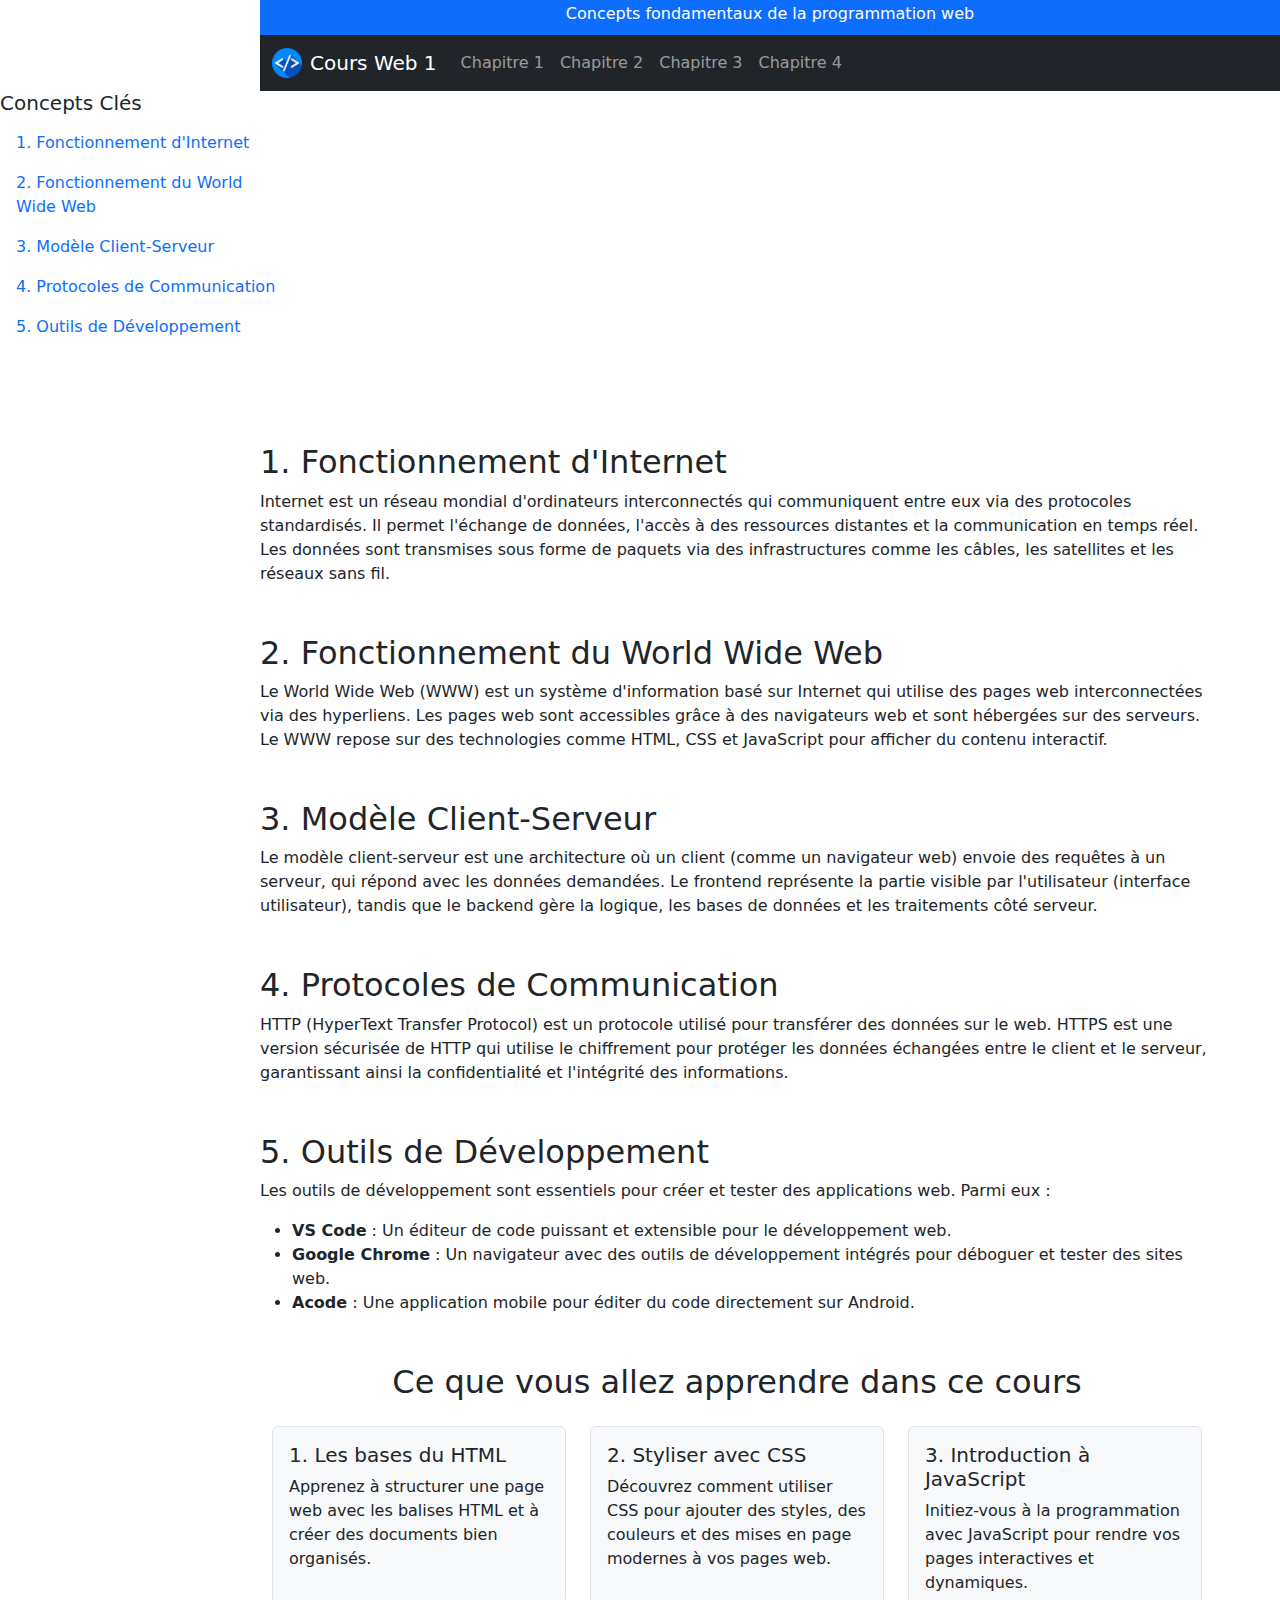
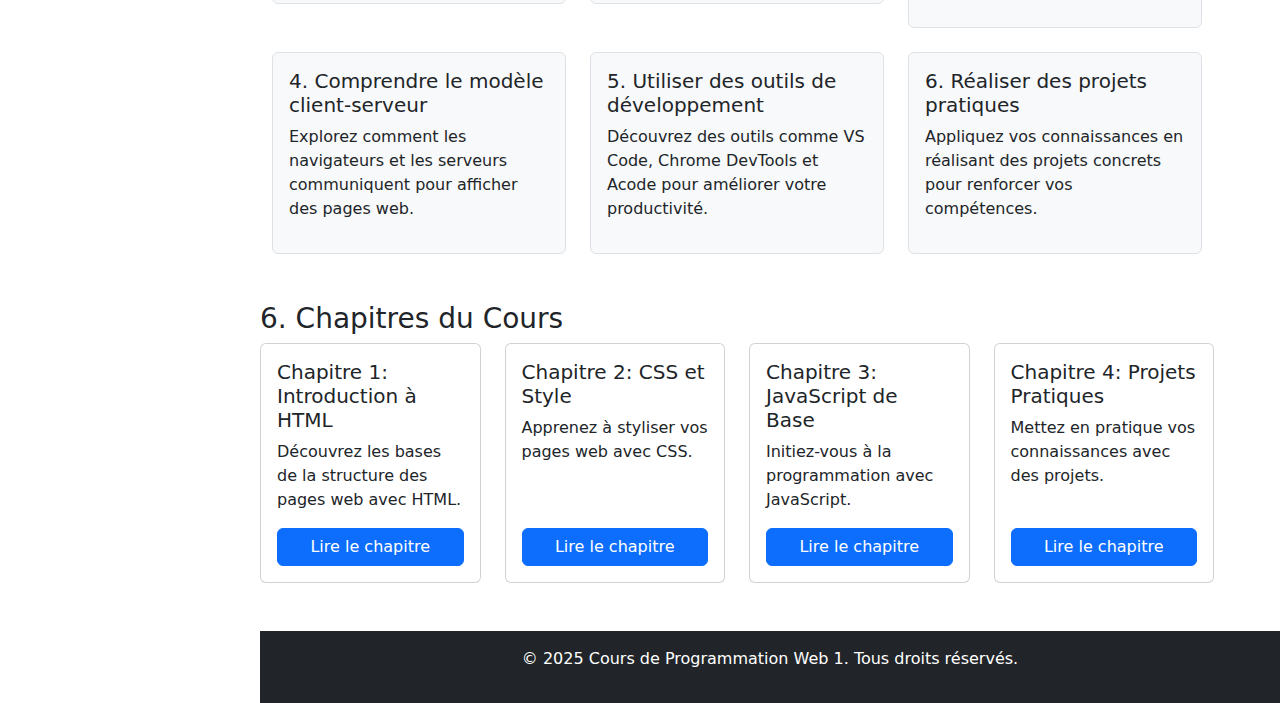
<file: index.html>
<!DOCTYPE html>
<html lang="fr">
<head>
    <meta charset="UTF-8">
    <meta name="viewport" content="width=device-width, initial-scale=1.0">
    <link rel="apple-touch-icon" sizes="180x180" href="/apple-touch-icon.png">
    <link rel="icon" type="image/png" sizes="32x32" href="/favicon-32x32.png">
    <link rel="icon" type="image/png" sizes="16x16" href="/favicon-16x16.png">
    <link rel="manifest" href="/site.webmanifest">
    <title>Cours de Programmation Web 1</title>
    
    <!-- Bootstrap CSS -->
    <link href="https://cdn.jsdelivr.net/npm/bootstrap@5.3.0-alpha3/dist/css/bootstrap.min.css" rel="stylesheet">
    <style>
        /* Menu fixe */
        #sideMenu {
            position: fixed;
            top: 0;
            left: 0;
            height: 100%;
            width: 250px;
            background-color: #f8f9fa;
            padding: 1rem;
            overflow-y: auto;
            z-index: 1050;
            display: none; /* Cacher par défaut sur petits écrans */
        }

        #sideMenu.show {
            display: block;
        }

        /* Bouton pour afficher le menu */
        #menuToggle {
            position: fixed;
            top: 10px;
            left: 10px;
            z-index: 1100;
            display: none; /* Visible uniquement sur petits écrans */
        }

        /* Bouton pour remonter en haut */
        #scrollTopBtn {
            position: fixed;
            bottom: 20px;
            right: 20px;
            z-index: 1100;
            display: none;
        }

        /* Toujours visible sur grands écrans */
        @media (min-width: 992px) {
            #sideMenu {
                display: block;
            }
            #menuToggle {
                display: none;
            }
        }
    </style>
</head>
<body>
    <!-- Header -->
    <header class="bg-primary text-white text-center py-1" style="margin-left: 260px;">
        <h1 class="h6">Concepts fondamentaux de la programmation web</h1>
    </header>

    <!-- Navigation -->
    <nav class="navbar navbar-expand-lg navbar-dark bg-dark" style="margin-left: 260px;">
        <div class="container-fluid">
            <!-- Logo -->
            <a class="navbar-brand d-flex align-items-center" href="#">
                <img src="/images/logo.png" alt="Logo" width="30" height="30" class="d-inline-block align-text-top me-2">
                Cours Web 1
            </a>
            <button class="navbar-toggler" type="button" data-bs-toggle="collapse" data-bs-target="#navbarNav" aria-controls="navbarNav" aria-expanded="false" aria-label="Toggle navigation">
                <span class="navbar-toggler-icon"></span>
            </button>
            <div class="collapse navbar-collapse" id="navbarNav">
                <ul class="navbar-nav">
                    <li class="nav-item">
                        <a class="nav-link" href="chapitres/chapitre1.html">Chapitre 1</a>
                    </li>
                    <li class="nav-item">
                        <a class="nav-link" href="chapitres/chapitre2.html">Chapitre 2</a>
                    </li>
                    <li class="nav-item">
                        <a class="nav-link" href="chapitres/chapitre3.html">Chapitre 3</a>
                    </li>
                    <li class="nav-item">
                        <a class="nav-link" href="chapitres/chapitre4.html">Chapitre 4</a>
                    </li>
                </ul>
            </div>
        </div>
    </nav>
    <div class="row">
        <div class="col-3">
            <!-- Menu fixe -->
            <nav">
                <h5>Concepts Clés</h5>
                <ul class="nav flex-column">
                    <li class="nav-item"><a class="nav-link" href="#internet">1. Fonctionnement d'Internet</a></li>
                    <li class="nav-item"><a class="nav-link" href="#www">2. Fonctionnement du World Wide Web</a></li>
                    <li class="nav-item"><a class="nav-link" href="#client-serveur">3. Modèle Client-Serveur</a></li>
                    <li class="nav-item"><a class="nav-link" href="#protocoles">4. Protocoles de Communication</a></li>
                    <li class="nav-item"><a class="nav-link" href="#outils">5. Outils de Développement</a></li>
                </ul>
            </nav>
        </div>

        <!-- Main Content -->
        <main class="container my-5 col-9" style="margin-left: 260px;">
            
            <!-- Section Concepts -->
            <section id="internet" class="my-5">
                <h2>1. Fonctionnement d'Internet</h2>
                <p>Internet est un réseau mondial d'ordinateurs interconnectés qui communiquent entre eux via des protocoles standardisés. Il permet l'échange de données, l'accès à des ressources distantes et la communication en temps réel. Les données sont transmises sous forme de paquets via des infrastructures comme les câbles, les satellites et les réseaux sans fil.</p>
            </section>
            <section id="www" class="my-5">
                <h2>2. Fonctionnement du World Wide Web</h2>
                <p>Le World Wide Web (WWW) est un système d'information basé sur Internet qui utilise des pages web interconnectées via des hyperliens. Les pages web sont accessibles grâce à des navigateurs web et sont hébergées sur des serveurs. Le WWW repose sur des technologies comme HTML, CSS et JavaScript pour afficher du contenu interactif.</p>
            </section>
            <section id="client-serveur" class="my-5">
                <h2>3. Modèle Client-Serveur</h2>
                <p>Le modèle client-serveur est une architecture où un client (comme un navigateur web) envoie des requêtes à un serveur, qui répond avec les données demandées. Le frontend représente la partie visible par l'utilisateur (interface utilisateur), tandis que le backend gère la logique, les bases de données et les traitements côté serveur.</p>
            </section>
            <section id="protocoles" class="my-5">
                <h2>4. Protocoles de Communication</h2>
                <p>HTTP (HyperText Transfer Protocol) est un protocole utilisé pour transférer des données sur le web. HTTPS est une version sécurisée de HTTP qui utilise le chiffrement pour protéger les données échangées entre le client et le serveur, garantissant ainsi la confidentialité et l'intégrité des informations.</p>
            </section>
            <section id="outils" class="my-5">
                <h2>5. Outils de Développement</h2>
                <p>Les outils de développement sont essentiels pour créer et tester des applications web. Parmi eux :</p>
                <ul>
                    <li><strong>VS Code</strong> : Un éditeur de code puissant et extensible pour le développement web.</li>
                    <li><strong>Google Chrome</strong> : Un navigateur avec des outils de développement intégrés pour déboguer et tester des sites web.</li>
                    <li><strong>Acode</strong> : Une application mobile pour éditer du code directement sur Android.</li>
                </ul>
            </section>

            <!-- Section Ce que vous allez apprendre -->
            <section class="container my-5">
                <h2 class="text-center mb-4">Ce que vous allez apprendre dans ce cours</h2>
                <div class="row g-4">
                    <div class="col-md-6 col-lg-4">
                        <div class="p-3 border rounded bg-light">
                            <h5>1. Les bases du HTML</h5>
                            <p>Apprenez à structurer une page web avec les balises HTML et à créer des documents bien organisés.</p>
                        </div>
                    </div>
                    <div class="col-md-6 col-lg-4">
                        <div class="p-3 border rounded bg-light">
                            <h5>2. Styliser avec CSS</h5>
                            <p>Découvrez comment utiliser CSS pour ajouter des styles, des couleurs et des mises en page modernes à vos pages web.</p>
                        </div>
                    </div>
                    <div class="col-md-6 col-lg-4">
                        <div class="p-3 border rounded bg-light">
                            <h5>3. Introduction à JavaScript</h5>
                            <p>Initiez-vous à la programmation avec JavaScript pour rendre vos pages interactives et dynamiques.</p>
                        </div>
                    </div>
                    <div class="col-md-6 col-lg-4">
                        <div class="p-3 border rounded bg-light">
                            <h5>4. Comprendre le modèle client-serveur</h5>
                            <p>Explorez comment les navigateurs et les serveurs communiquent pour afficher des pages web.</p>
                        </div>
                    </div>
                    <div class="col-md-6 col-lg-4">
                        <div class="p-3 border rounded bg-light">
                            <h5>5. Utiliser des outils de développement</h5>
                            <p>Découvrez des outils comme VS Code, Chrome DevTools et Acode pour améliorer votre productivité.</p>
                        </div>
                    </div>
                    <div class="col-md-6 col-lg-4">
                        <div class="p-3 border rounded bg-light">
                            <h5>6. Réaliser des projets pratiques</h5>
                            <p>Appliquez vos connaissances en réalisant des projets concrets pour renforcer vos compétences.</p>
                        </div>
                    </div>
                </div>
            </section>

            <!-- Chapitres du Cours -->
            <div class="col-12">
                <h3>6. Chapitres du Cours</h3>
            </div>
            <div class="row g-4">
                <!-- Card 1 -->
                <div class="col-md-6 col-lg-3">
                    <div class="card h-100">
                        <div class="card-body d-flex flex-column">
                            <h5 class="card-title">Chapitre 1: Introduction à HTML</h5>
                            <p class="card-text">Découvrez les bases de la structure des pages web avec HTML.</p>
                            <a href="chapitres/chapitre1.html" class="btn btn-primary mt-auto">Lire le chapitre</a>
                        </div>
                    </div>
                </div>
                <!-- Card 2 -->
                <div class="col-md-6 col-lg-3">
                    <div class="card h-100">
                        <div class="card-body d-flex flex-column">
                            <h5 class="card-title">Chapitre 2: CSS et Style</h5>
                            <p class="card-text">Apprenez à styliser vos pages web avec CSS.</p>
                            <a href="chapitres/chapitre2.html" class="btn btn-primary mt-auto">Lire le chapitre</a>
                        </div>
                    </div>
                </div>
                <!-- Card 3 -->
                <div class="col-md-6 col-lg-3">
                    <div class="card h-100">
                        <div class="card-body d-flex flex-column">
                            <h5 class="card-title">Chapitre 3: JavaScript de Base</h5>
                            <p class="card-text">Initiez-vous à la programmation avec JavaScript.</p>
                            <a href="chapitres/chapitre3.html" class="btn btn-primary mt-auto">Lire le chapitre</a>
                        </div>
                    </div>
                </div>
                <!-- Card 4 -->
                <div class="col-md-6 col-lg-3">
                    <div class="card h-100">
                        <div class="card-body d-flex flex-column">
                            <h5 class="card-title">Chapitre 4: Projets Pratiques</h5>
                            <p class="card-text">Mettez en pratique vos connaissances avec des projets.</p>
                            <a href="chapitres/chapitre4.html" class="btn btn-primary mt-auto">Lire le chapitre</a>
                        </div>
                    </div>
                </div>
            </div>
        </main>
    </div>


    <!-- Footer -->
    <footer class="bg-dark text-white text-center py-3" style="margin-left: 260px;">
        <p>&copy; 2025 Cours de Programmation Web 1. Tous droits réservés.</p>
    </footer>

    <!-- Bouton pour remonter en haut -->
    <button id="scrollTopBtn" class="btn btn-primary">
        <i class="bi bi-arrow-up"></i>
    </button>

    <!-- Bootstrap JS -->
    <script src="https://cdn.jsdelivr.net/npm/bootstrap@5.3.0-alpha3/dist/js/bootstrap.bundle.min.js"></script>
    <script>
        // Gestion du menu sur petits écrans
        const menuToggle = document.getElementById('menuToggle');
        const sideMenu = document.getElementById('sideMenu');
        menuToggle.addEventListener('click', () => {
            sideMenu.classList.toggle('show');
        });

        // Bouton pour remonter en haut
        const scrollTopBtn = document.getElementById('scrollTopBtn');
        window.addEventListener('scroll', () => {
            if (window.scrollY > 200) {
                scrollTopBtn.style.display = 'block';
            } else {
                scrollTopBtn.style.display = 'none';
            }
        });

        scrollTopBtn.addEventListener('click', () => {
            window.scrollTo({ top: 0, behavior: 'smooth' });
        });

        // Cacher le bouton menu quand on scroll vers le bas
        let lastScrollTop = 0;
        window.addEventListener('scroll', () => {
            const currentScroll = window.scrollY;
            if (currentScroll > lastScrollTop) {
                menuToggle.style.display = 'none';
            } else {
                menuToggle.style.display = 'block';
            }
            lastScrollTop = currentScroll;
        });
    </script>
</body>
</html>
</file>
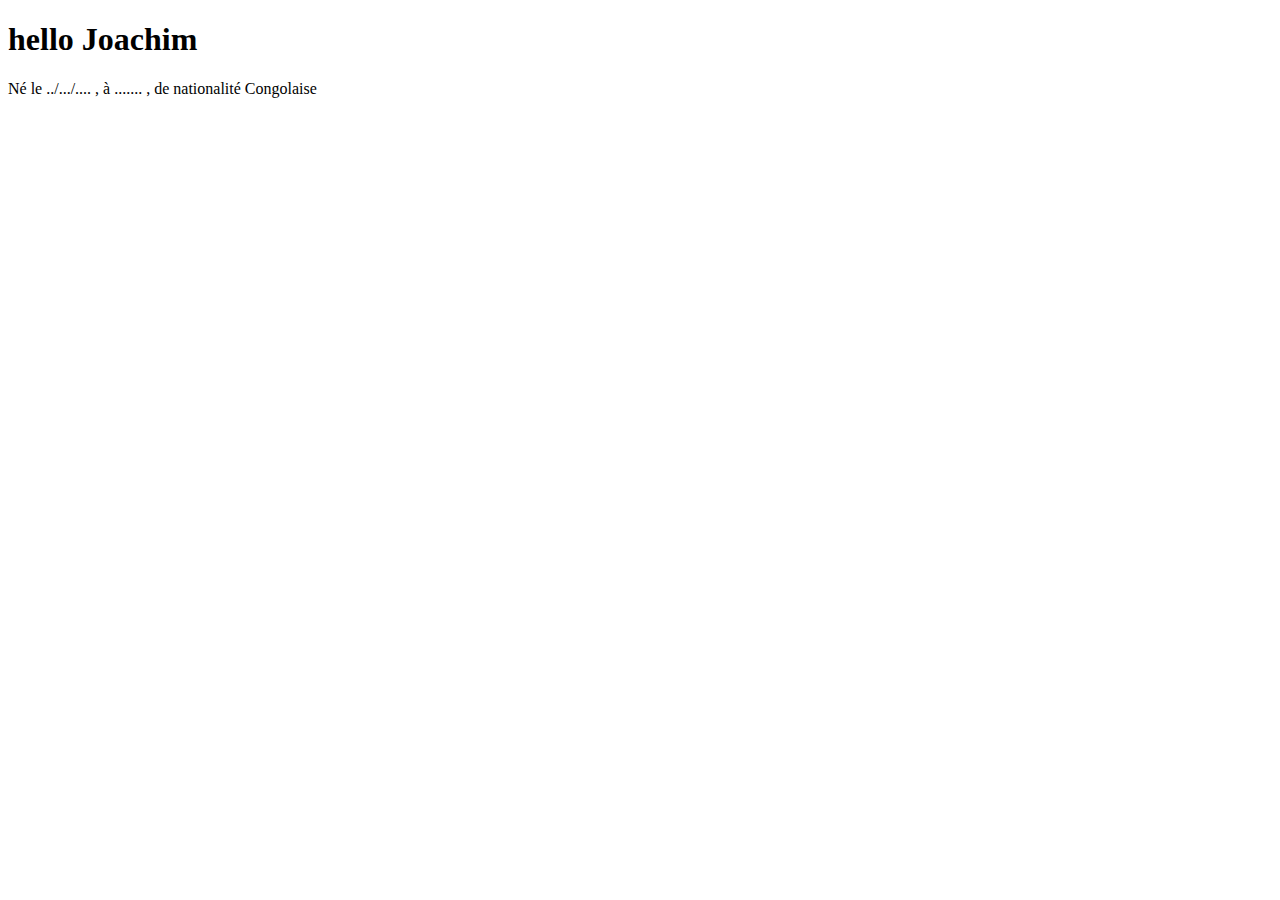
<file: Web/index.html>
<!DOCTYPE html>
<html lang="en">
    <head>
        <meta charset="UTF-8">
        <meta name="viewport" content="width=device-width, initial-scale=1.0">
        <title>Document</title>
    </head>
    <body>
        <h1>hello Joachim</h1>
        <p>Né le ../.../.... , à ....... , de nationalité Congolaise</p>
    </body>
</html>
</file>
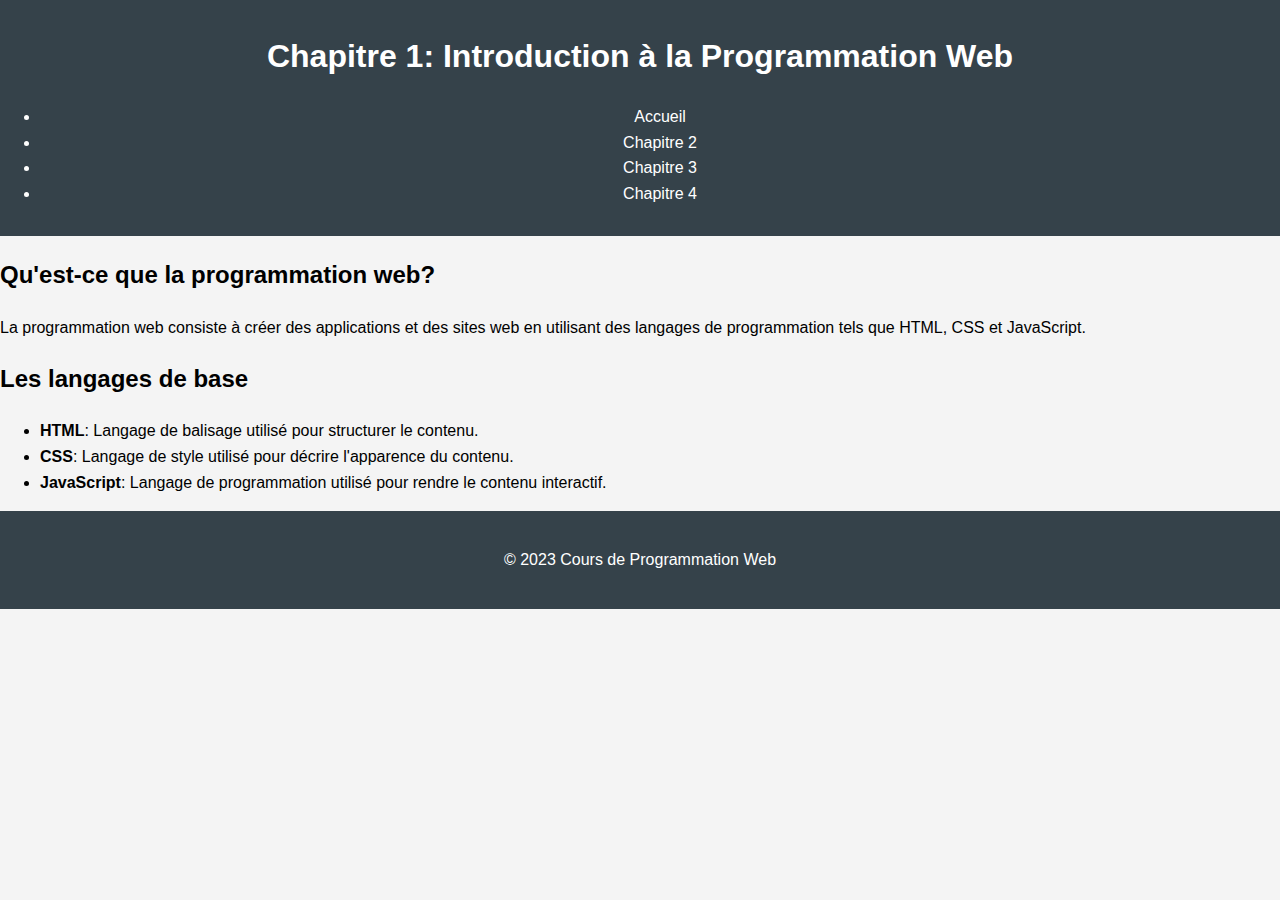
<file: chapitres/chapitre1.html>
<!DOCTYPE html>
<html lang="fr">
<head>
    <meta charset="UTF-8">
    <meta name="viewport" content="width=device-width, initial-scale=1.0">
    <title>Chapitre 1 - Cours de Programmation Web</title>
    <link rel="stylesheet" href="../css/styles.css">
</head>
<body>
    <header>
        <h1>Chapitre 1: Introduction à la Programmation Web</h1>
        <nav>
            <ul>
                <li><a href="../index.html">Accueil</a></li>
                <li><a href="chapitre2.html">Chapitre 2</a></li>
                <li><a href="chapitre3.html">Chapitre 3</a></li>
                <li><a href="chapitre4.html">Chapitre 4</a></li>
            </ul>
        </nav>
    </header>
    <main>
        <section>
            <h2>Qu'est-ce que la programmation web?</h2>
            <p>La programmation web consiste à créer des applications et des sites web en utilisant des langages de programmation tels que HTML, CSS et JavaScript.</p>
        </section>
        <section>
            <h2>Les langages de base</h2>
            <ul>
                <li><strong>HTML</strong>: Langage de balisage utilisé pour structurer le contenu.</li>
                <li><strong>CSS</strong>: Langage de style utilisé pour décrire l'apparence du contenu.</li>
                <li><strong>JavaScript</strong>: Langage de programmation utilisé pour rendre le contenu interactif.</li>
            </ul>
        </section>
    </main>
    <footer>
        <p>&copy; 2023 Cours de Programmation Web</p>
    </footer>
    <script src="../js/scripts.js"></script>
</body>
</html>
</file>
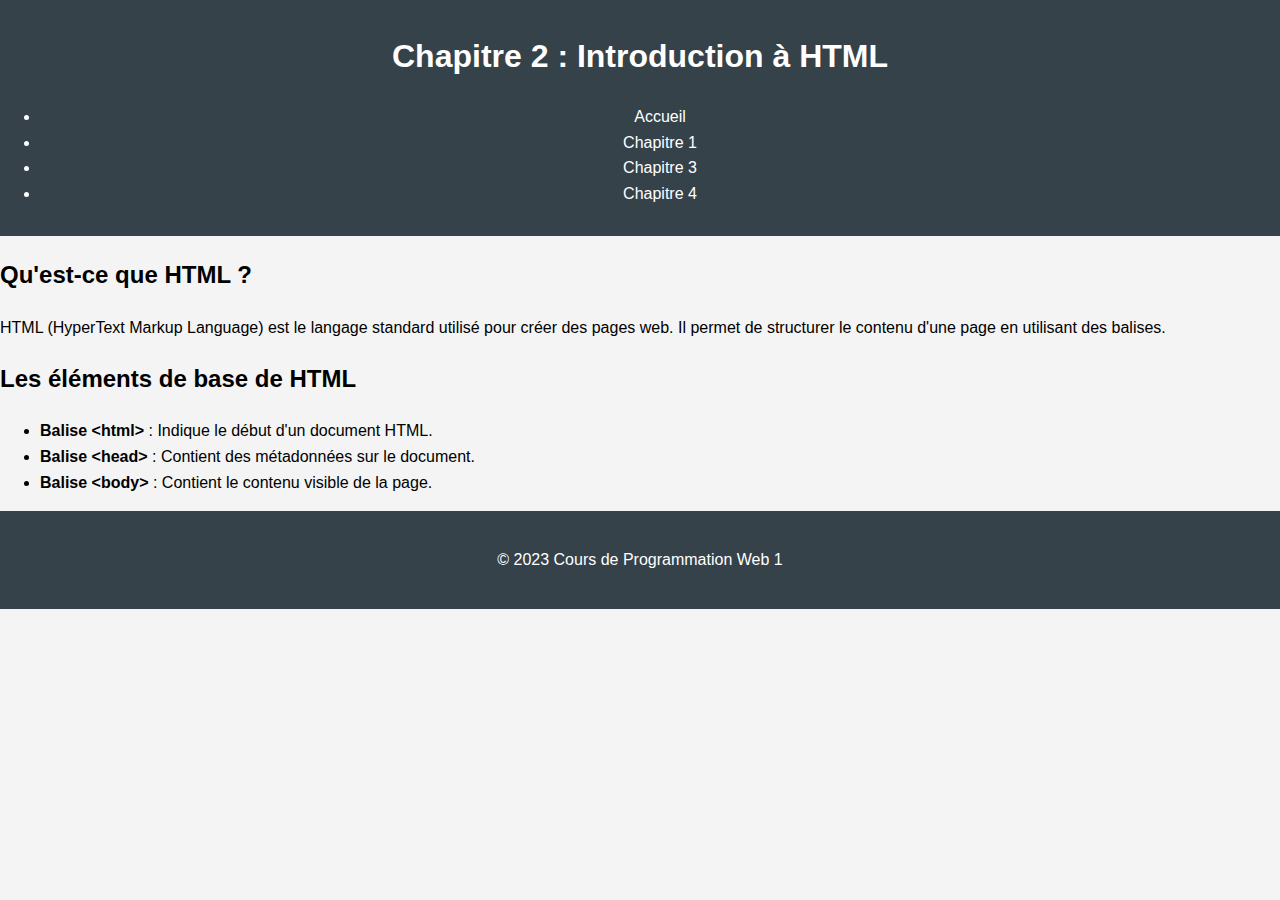
<file: chapitres/chapitre2.html>
<!DOCTYPE html>
<html lang="fr">
<head>
    <meta charset="UTF-8">
    <meta name="viewport" content="width=device-width, initial-scale=1.0">
    <title>Chapitre 2 - Cours de Programmation Web 1</title>
    <link rel="stylesheet" href="../css/styles.css">
</head>
<body>
    <header>
        <h1>Chapitre 2 : Introduction à HTML</h1>
        <nav>
            <ul>
                <li><a href="../index.html">Accueil</a></li>
                <li><a href="chapitre1.html">Chapitre 1</a></li>
                <li><a href="chapitre3.html">Chapitre 3</a></li>
                <li><a href="chapitre4.html">Chapitre 4</a></li>
            </ul>
        </nav>
    </header>
    <main>
        <section>
            <h2>Qu'est-ce que HTML ?</h2>
            <p>HTML (HyperText Markup Language) est le langage standard utilisé pour créer des pages web. Il permet de structurer le contenu d'une page en utilisant des balises.</p>
        </section>
        <section>
            <h2>Les éléments de base de HTML</h2>
            <ul>
                <li><strong>Balise &lt;html&gt;</strong> : Indique le début d'un document HTML.</li>
                <li><strong>Balise &lt;head&gt;</strong> : Contient des métadonnées sur le document.</li>
                <li><strong>Balise &lt;body&gt;</strong> : Contient le contenu visible de la page.</li>
            </ul>
        </section>
    </main>
    <footer>
        <p>&copy; 2023 Cours de Programmation Web 1</p>
    </footer>
    <script src="../js/scripts.js"></script>
</body>
</html>
</file>
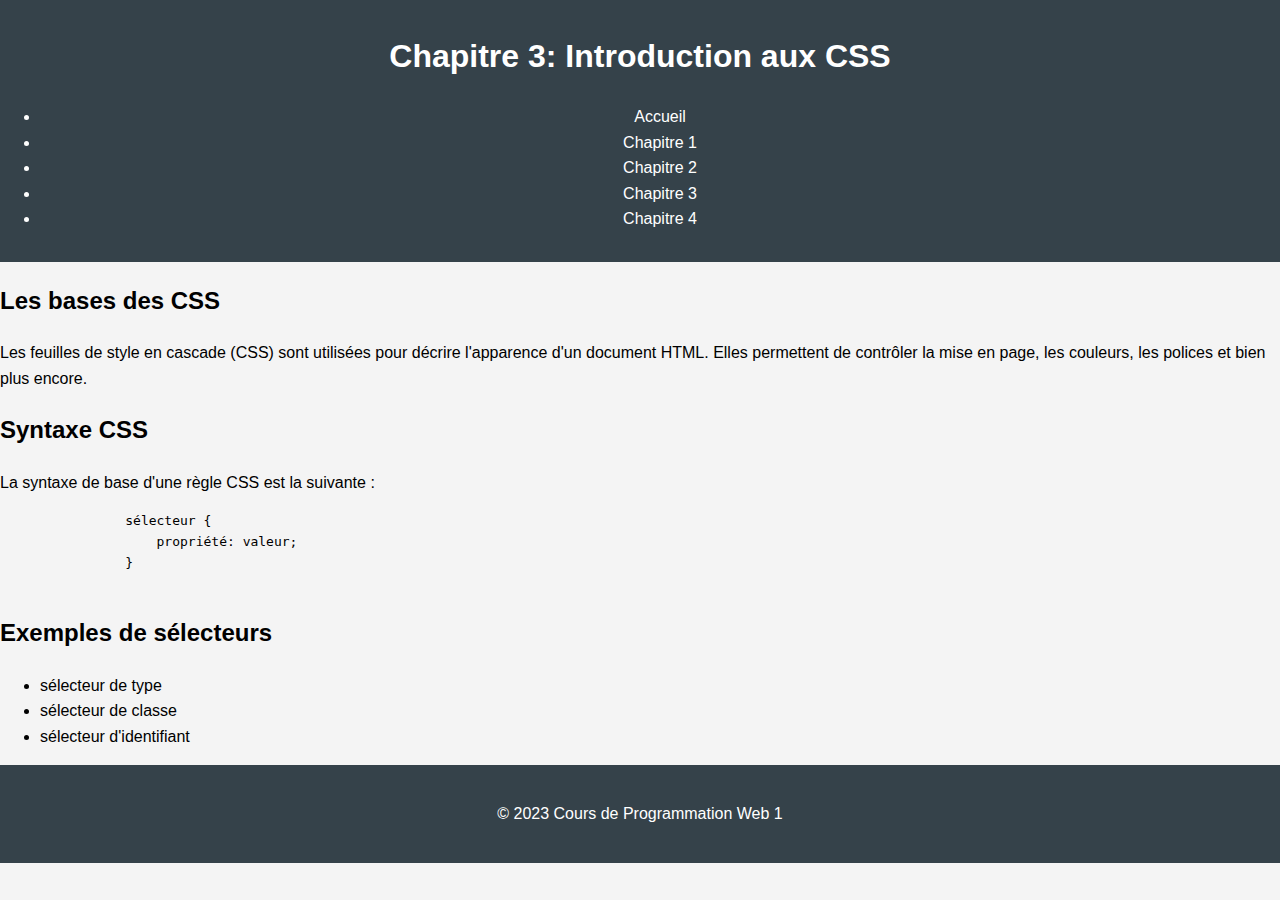
<file: chapitres/chapitre3.html>
<!DOCTYPE html>
<html lang="fr">
<head>
    <meta charset="UTF-8">
    <meta name="viewport" content="width=device-width, initial-scale=1.0">
    <title>Chapitre 3 - Cours de Programmation Web 1</title>
    <link rel="stylesheet" href="../css/styles.css">
</head>
<body>
    <header>
        <h1>Chapitre 3: Introduction aux CSS</h1>
        <nav>
            <ul>
                <li><a href="../index.html">Accueil</a></li>
                <li><a href="chapitre1.html">Chapitre 1</a></li>
                <li><a href="chapitre2.html">Chapitre 2</a></li>
                <li><a href="chapitre3.html">Chapitre 3</a></li>
                <li><a href="chapitre4.html">Chapitre 4</a></li>
            </ul>
        </nav>
    </header>
    <main>
        <section>
            <h2>Les bases des CSS</h2>
            <p>Les feuilles de style en cascade (CSS) sont utilisées pour décrire l'apparence d'un document HTML. Elles permettent de contrôler la mise en page, les couleurs, les polices et bien plus encore.</p>
        </section>
        <section>
            <h2>Syntaxe CSS</h2>
            <p>La syntaxe de base d'une règle CSS est la suivante :</p>
            <pre>
                sélecteur {
                    propriété: valeur;
                }
            </pre>
        </section>
        <section>
            <h2>Exemples de sélecteurs</h2>
            <ul>
                <li>sélecteur de type</li>
                <li>sélecteur de classe</li>
                <li>sélecteur d'identifiant</li>
            </ul>
        </section>
    </main>
    <footer>
        <p>&copy; 2023 Cours de Programmation Web 1</p>
    </footer>
    <script src="../js/scripts.js"></script>
</body>
</html>
</file>
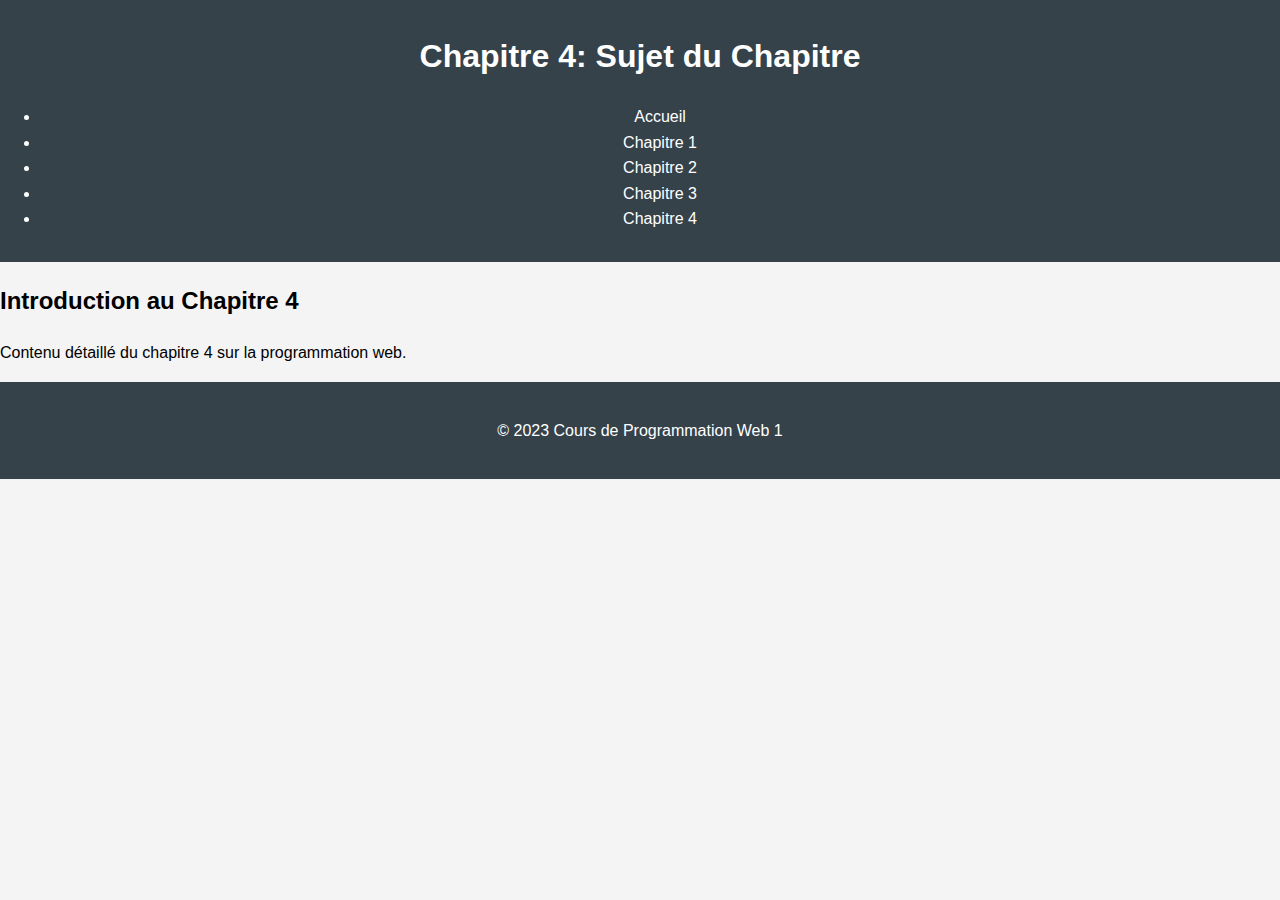
<file: chapitres/chapitre4.html>
<!DOCTYPE html>
<html lang="fr">
<head>
    <meta charset="UTF-8">
    <meta name="viewport" content="width=device-width, initial-scale=1.0">
    <title>Chapitre 4 - Cours de Programmation Web 1</title>
    <link rel="stylesheet" href="../css/styles.css">
</head>
<body>
    <header>
        <h1>Chapitre 4: Sujet du Chapitre</h1>
        <nav>
            <ul>
                <li><a href="../index.html">Accueil</a></li>
                <li><a href="chapitre1.html">Chapitre 1</a></li>
                <li><a href="chapitre2.html">Chapitre 2</a></li>
                <li><a href="chapitre3.html">Chapitre 3</a></li>
                <li><a href="chapitre4.html">Chapitre 4</a></li>
            </ul>
        </nav>
    </header>
    <main>
        <section>
            <h2>Introduction au Chapitre 4</h2>
            <p>Contenu détaillé du chapitre 4 sur la programmation web.</p>
        </section>
    </main>
    <footer>
        <p>&copy; 2023 Cours de Programmation Web 1</p>
    </footer>
    <script src="../js/scripts.js"></script>
</body>
</html>
</file>
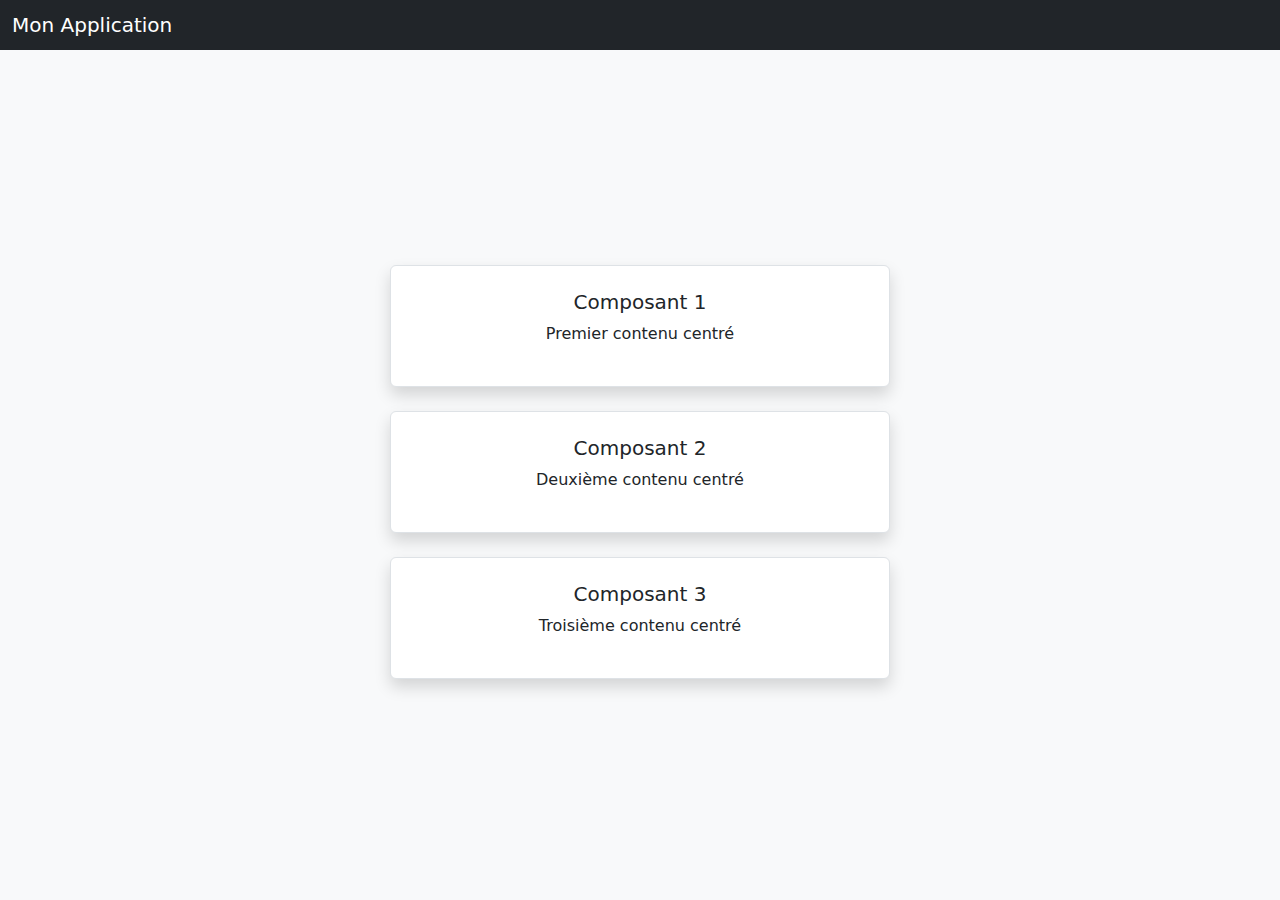
<file: Web/bootstrap.html>
<!DOCTYPE html>
<html lang="fr">
<head>
    <meta charset="UTF-8">
    <title>Composants centrés</title>
    <link href="https://cdn.jsdelivr.net/npm/bootstrap@5.3.0/dist/css/bootstrap.min.css" rel="stylesheet">
    <style>
        body {
            margin: 0;
        }
        .full-height {
            min-height: calc(100vh - 56px); /* hauteur de la page sans la navbar */
        }
    </style>
</head>
<body class="bg-light">

    <!-- App Bar -->
    <nav class="navbar navbar-dark bg-dark">
        <div class="container-fluid">
            <span class="navbar-brand mb-0 h1">Mon Application</span>
        </div>
    </nav>

    <!-- Contenu centré avec plusieurs éléments -->
    <div class="container full-height d-flex justify-content-center align-items-center">
        <div class="w-100" style="max-width: 500px;">
            
            <!-- Composant 1 -->
            <div class="p-4 border rounded bg-white shadow mb-4 text-center">
                <h5>Composant 1</h5>
                <p>Premier contenu centré</p>
            </div>

            <!-- Composant 2 -->
            <div class="p-4 border rounded bg-white shadow mb-4 text-center">
                <h5>Composant 2</h5>
                <p>Deuxième contenu centré</p>
            </div>

            <!-- Composant 3 -->
            <div class="p-4 border rounded bg-white shadow text-center">
                <h5>Composant 3</h5>
                <p>Troisième contenu centré</p>
            </div>

        </div>
    </div>

    <!-- Scripts Bootstrap -->
    <script src="https://cdn.jsdelivr.net/npm/bootstrap@5.3.0/dist/js/bootstrap.bundle.min.js"></script>

</body>
</html>
</file>
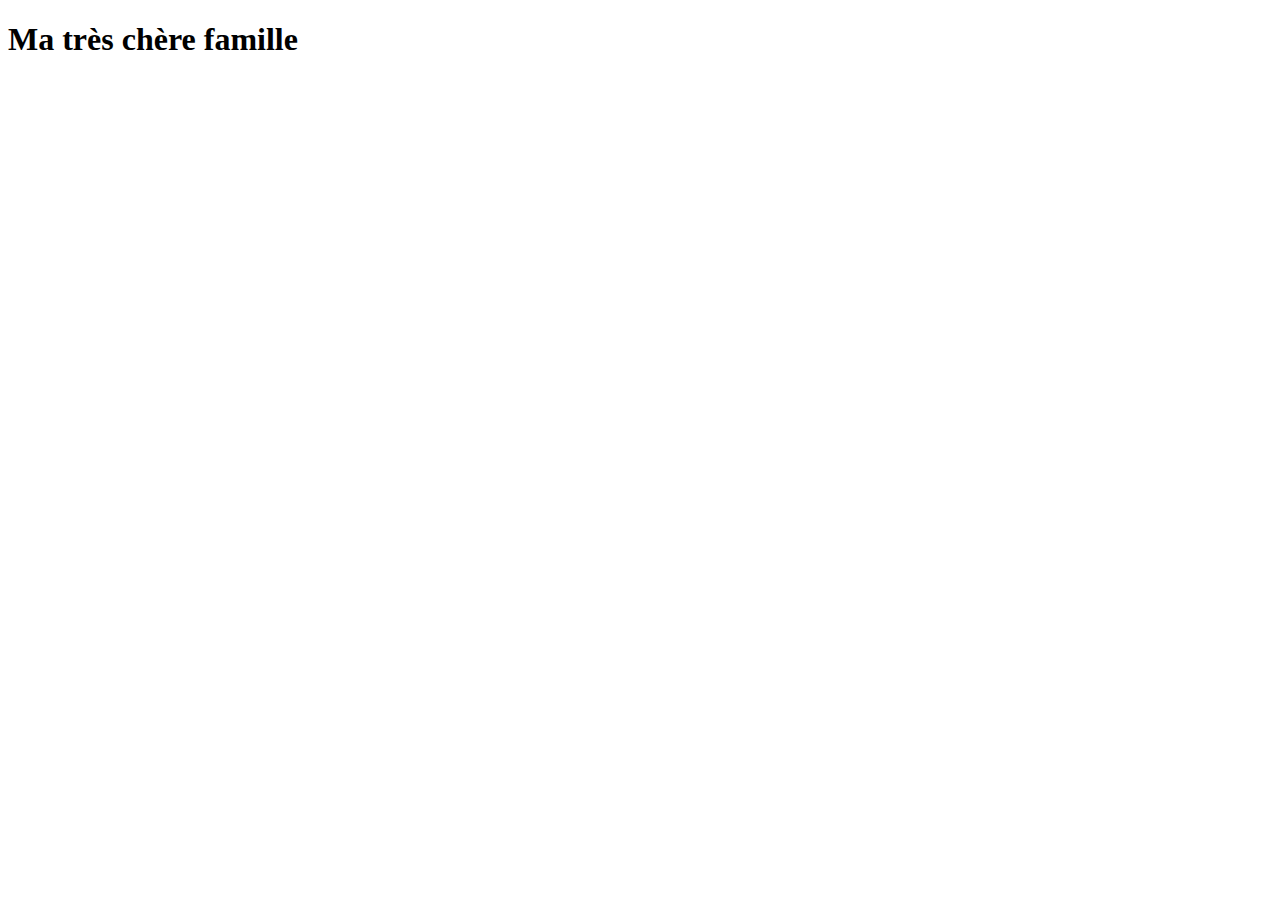
<file: Web/famille.html>
<!DOCTYPE html>
<html lang="en">
    <head>
        <meta charset="UTF-8">
        <meta name="viewport" content="width=device-width, initial-scale=1.0">
        <title>Ma famille</title>
    </head>
    <body>
        <h1>Ma très chère famille</h1>
    </body>
</html>
</file>
<file: css/styles.css>
body {
    font-family: Arial, sans-serif;
    line-height: 1.6;
    margin: 0;
    padding: 0;
    background-color: #f4f4f4;
}

header {
    background: #35424a;
    color: #ffffff;
    padding: 10px 0;
    text-align: center;
}

nav {
    margin: 20px 0;
}

nav a {
    color: #ffffff;
    text-decoration: none;
    padding: 10px 15px;
    border-radius: 5px;
    transition: background 0.3s;
}

nav a:hover {
    background: #e8491d;
}

.container {
    width: 80%;
    margin: auto;
    overflow: hidden;
}

footer {
    text-align: center;
    padding: 20px 0;
    background: #35424a;
    color: #ffffff;
    position: relative;
    bottom: 0;
    width: 100%;
}
</file>
